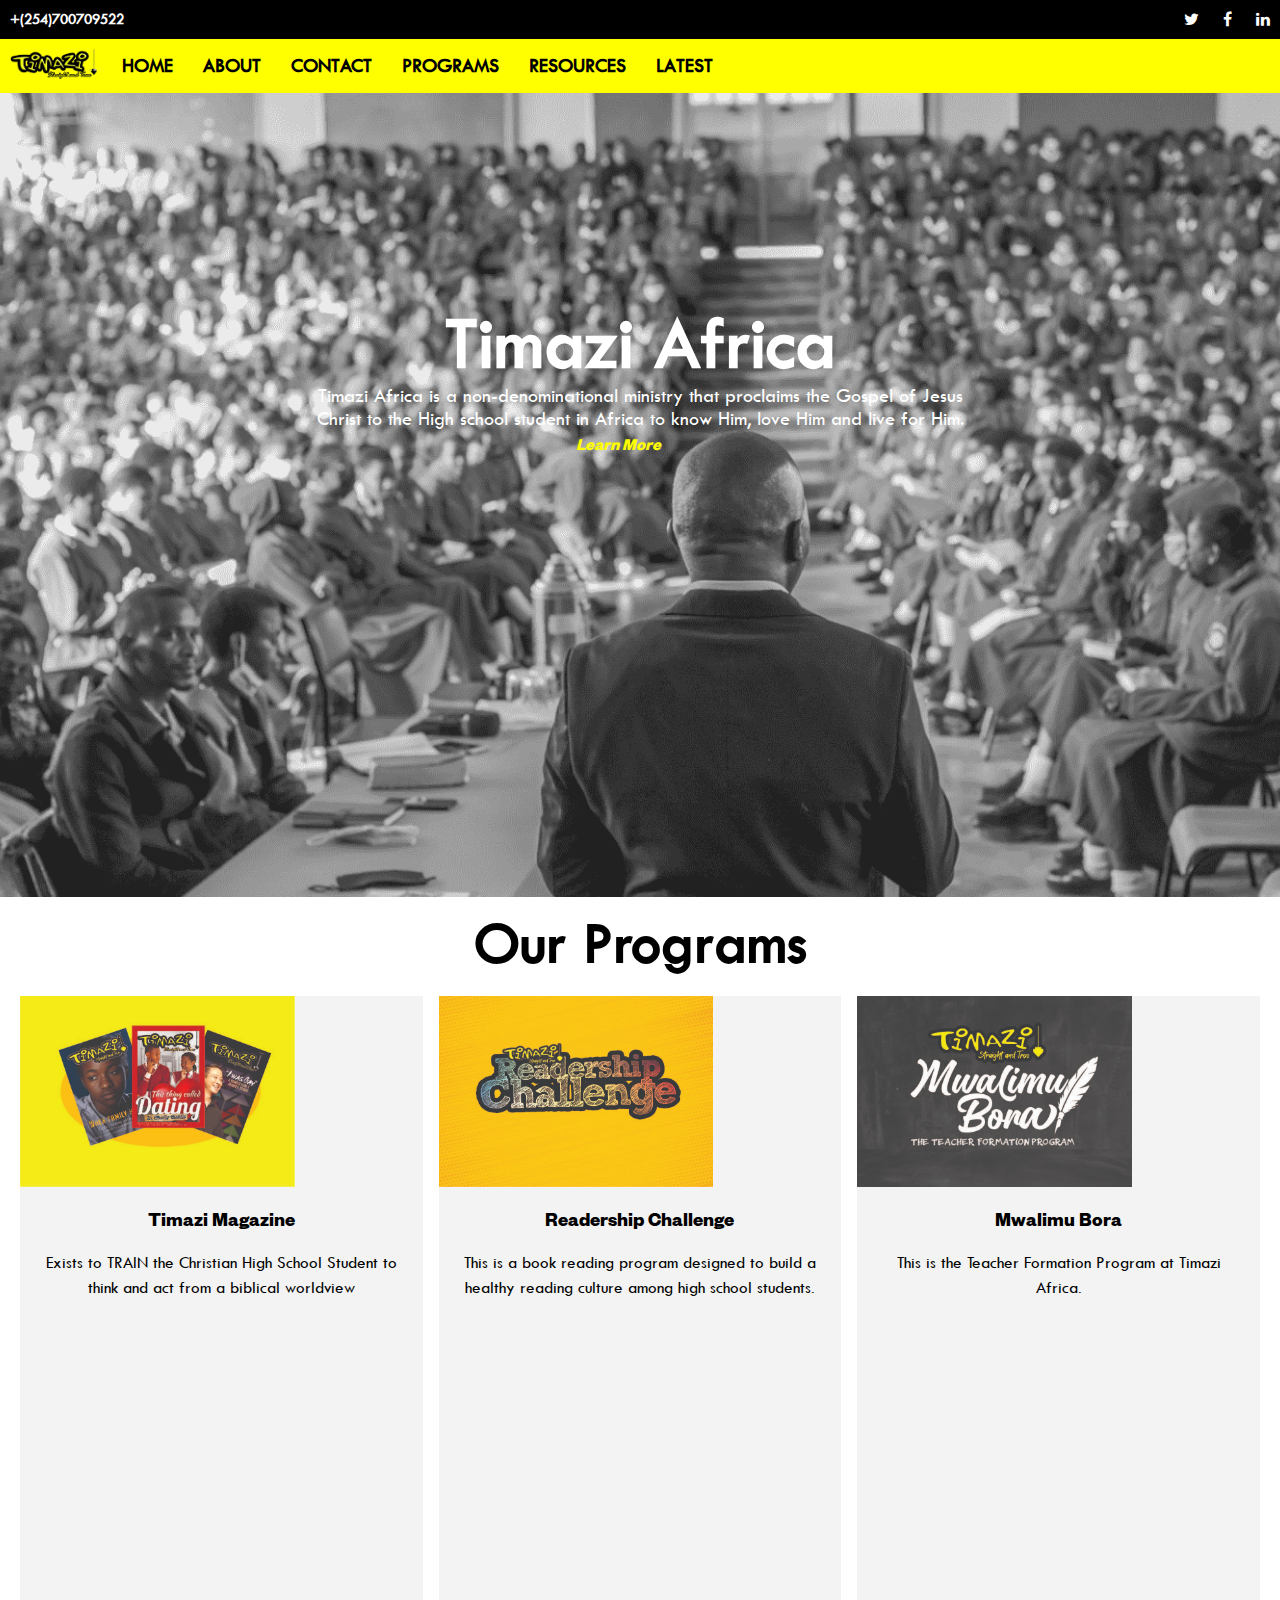
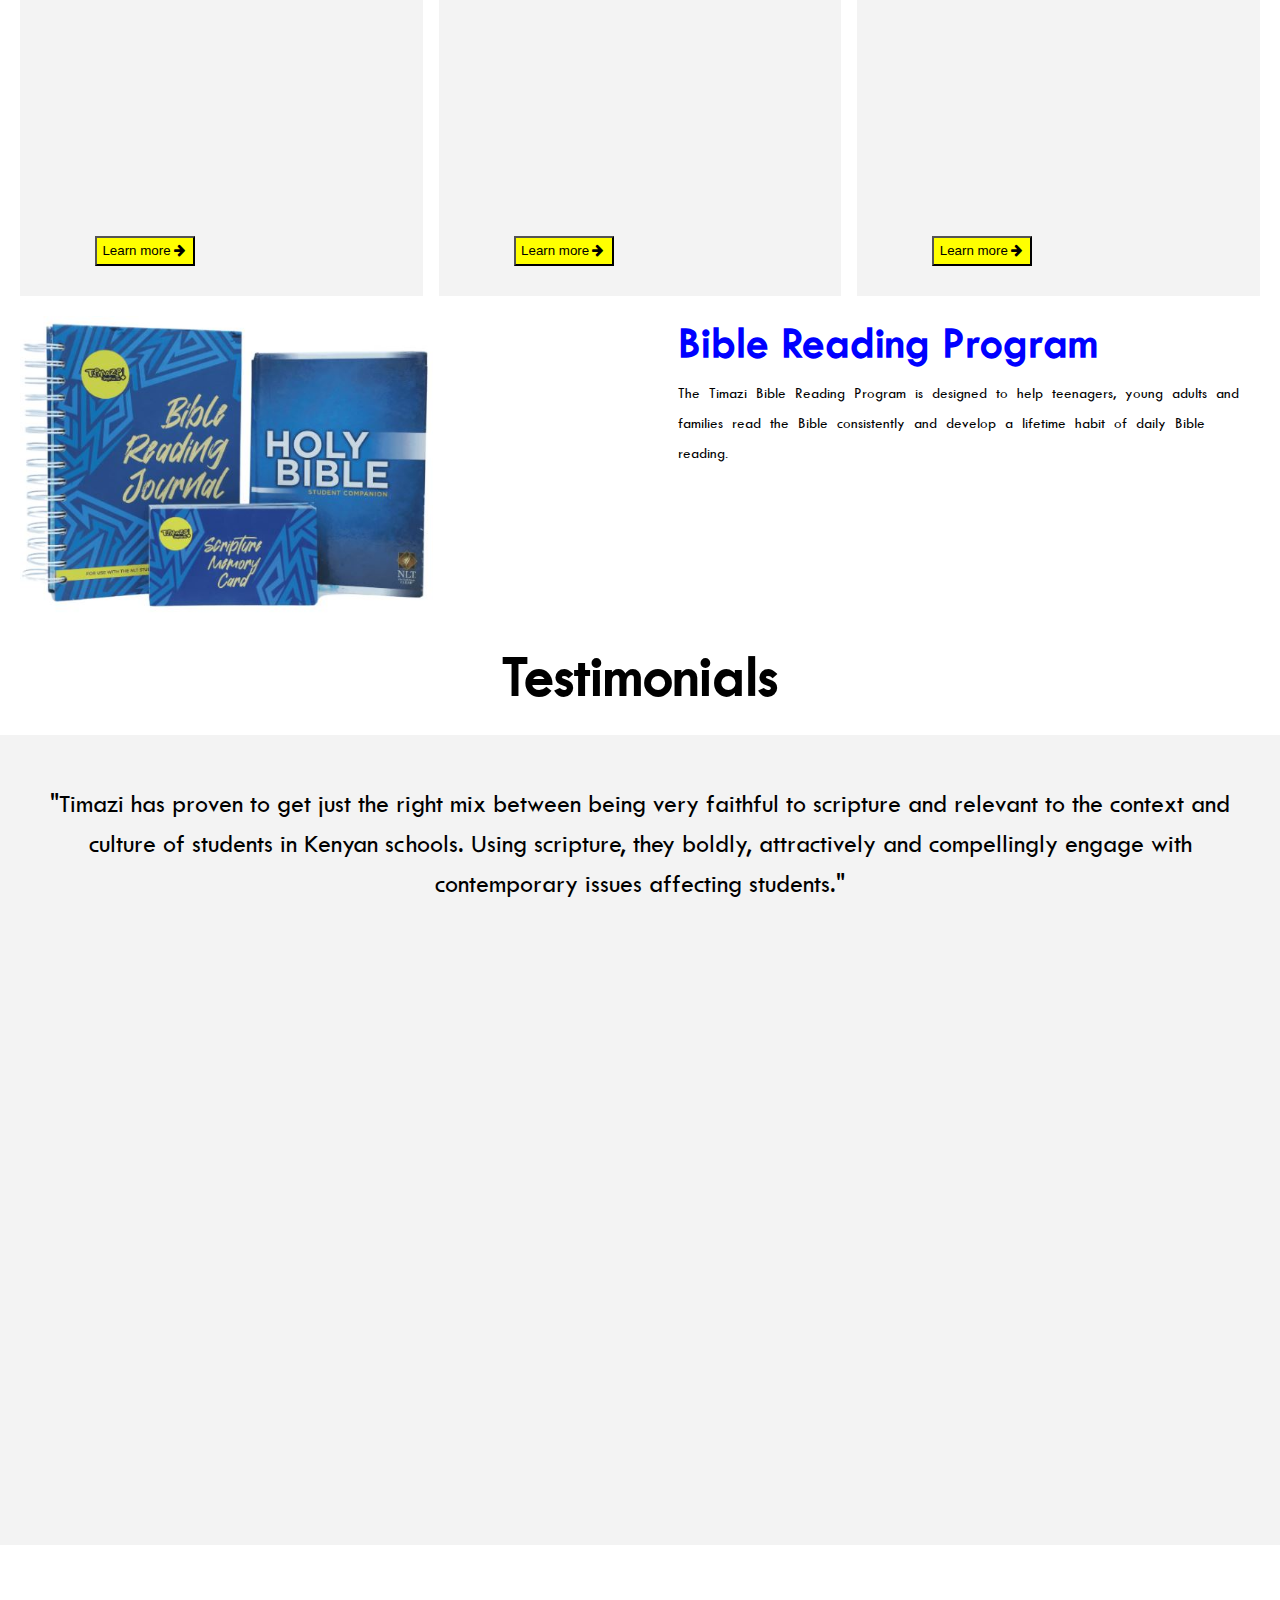
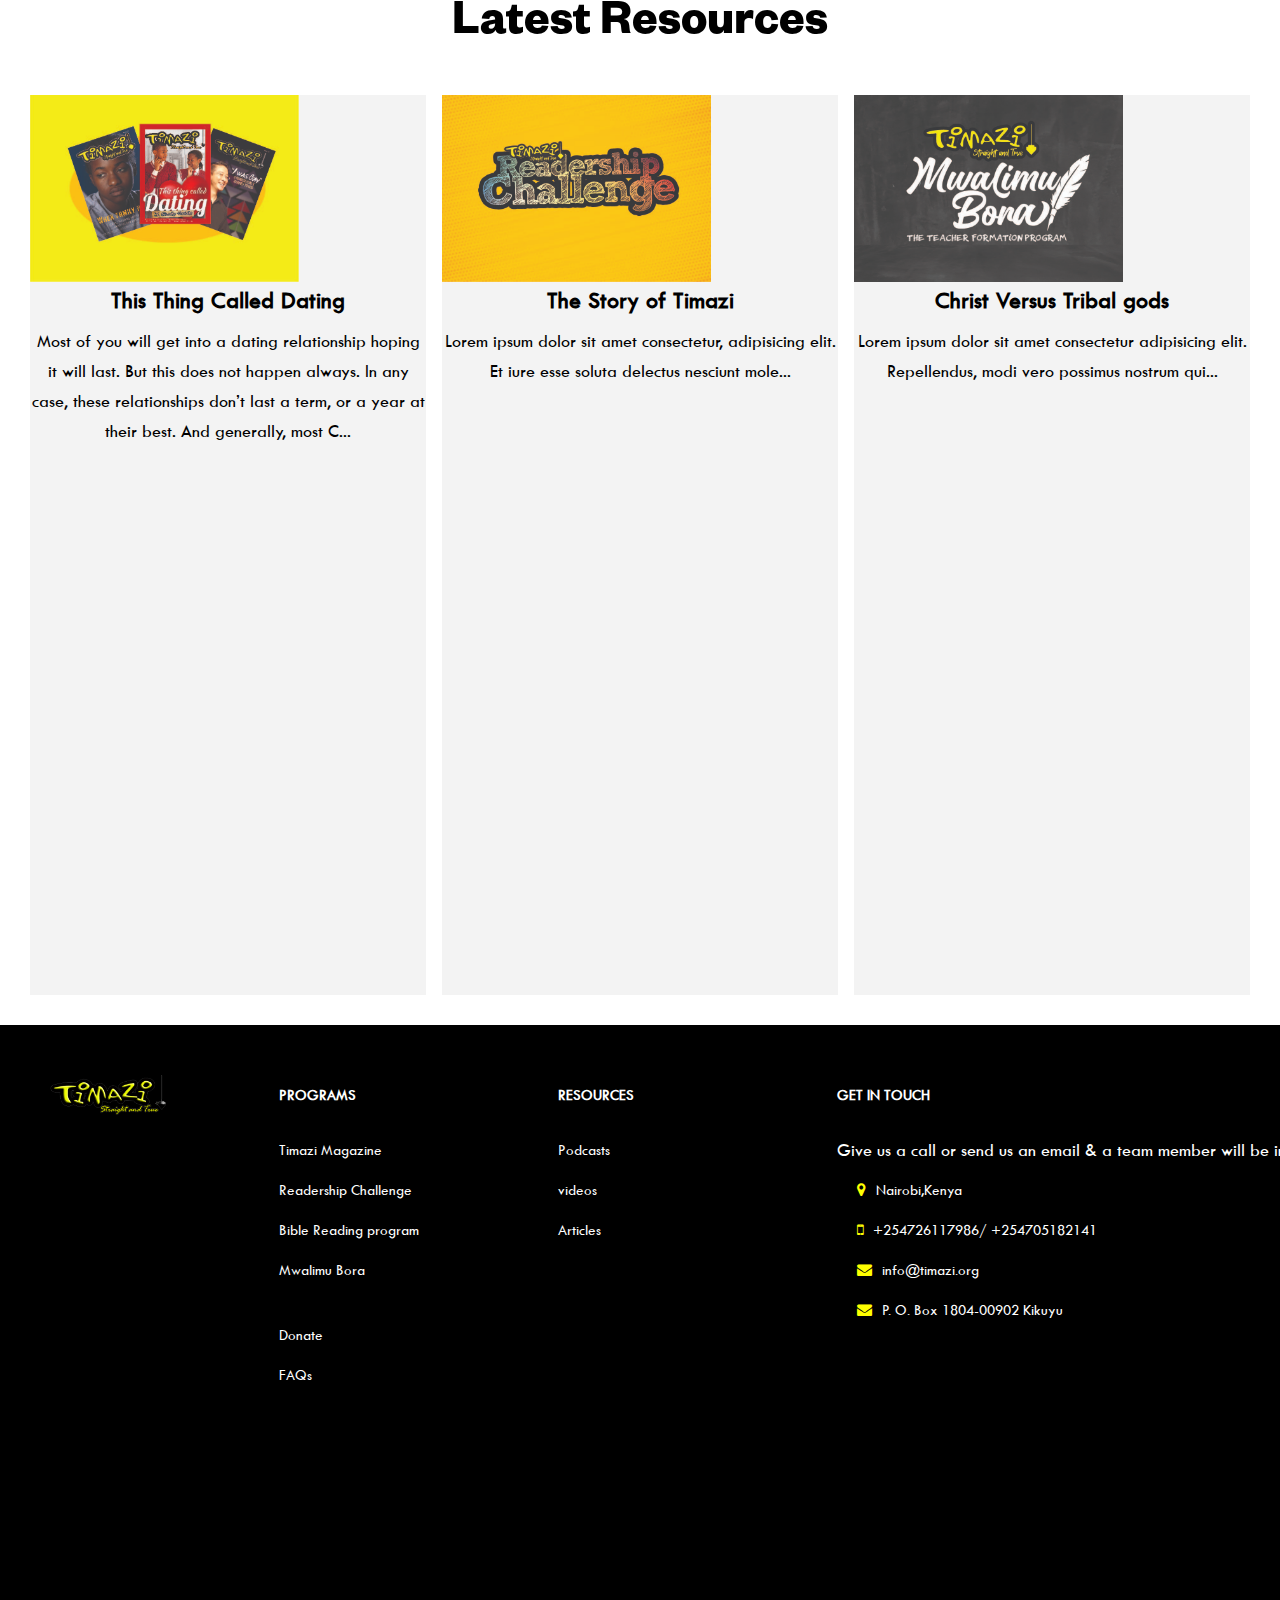
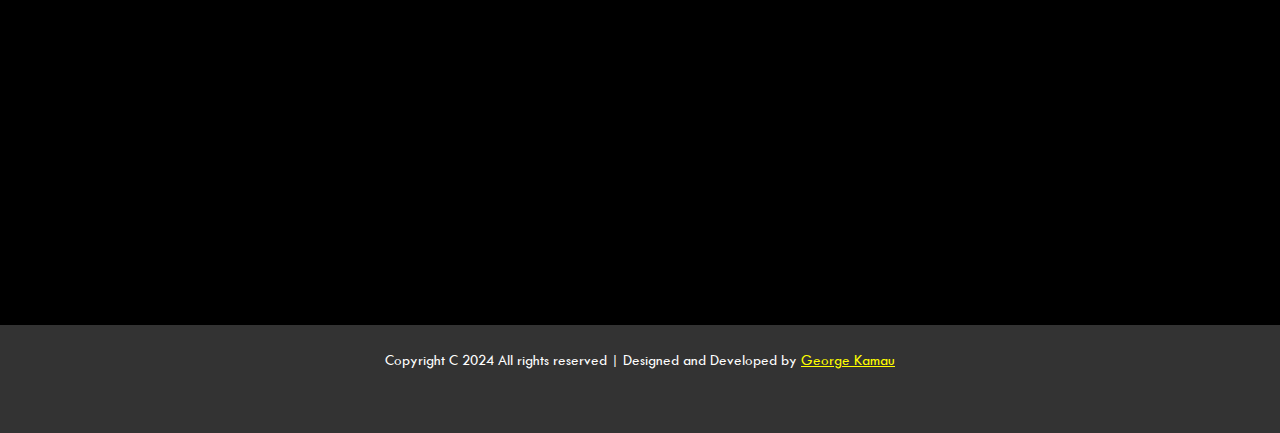
<file: index.html>
<!DOCTYPE html>
<html lang="en">
<head>
    <meta charset="UTF-8">
    <meta name="viewport" content="width=device-width, initial-scale=1.0">
    <link rel="stylesheet" href="assets/css/style.css">
    <link rel="stylesheet" href="https://cdnjs.cloudflare.com/ajax/libs/font-awesome/4.7.0/css/font-awesome.min.css">
    
    <title>Timazi Africa</title>

</head>
<body>
    <!-- top navigation section -->

 <div class="topnav-row">
    <div class="topnav-colum"  style="padding: 10px;">
<h4 style="font-size: 15px;">+(254)700709522</h4>
    </div>
    <div class="topnav-colum" style="display: block; padding: 10px;">
         <i class="fa fa-twitter"></i>
        <i class="fa fa-facebook"></i>
        <i class="fa fa-linkedin"></i>
    </div>
</div>

   <!-- header section -->
       
<div class="header" >
    <i href="index.html"><img src='assets/images/timazi_logo.png' style="height: 30px; padding: 10px;"></i>
    <nav >
        
            <ul>
                <li> <a href="index.html">HOME</a></li>
                <li> <a href="about.html">ABOUT</a></li>
                <li> <a href="contact.html">CONTACT</a></li>
                <li> <a href="">PROGRAMS</a></li>
                <li> <a href="">RESOURCES</a></li>
                <li> <a href="">LATEST</a></li>
           </ul>
      </nav>
</div>
<!-- hero section -->

<div class="home-hero" style="background-image:url('assets/images/backgroung.png')">
    <div><h1>Timazi Africa</h1>
        <p>Timazi Africa is a non-denominational ministry that proclaims the Gospel of Jesus 
          <br>Christ to the High school student in Africa to know Him, love Him and live for Him.</p>
          <i style="padding-left: 45%;color: #ffff00; font-family: 'Founders Groteski'; font-size: 17px;">Learn More</i>
      </div>
</div>
    
     
    <!-- our programs section -->
<div class="program-title">
    <h1>Our Programs</h1>
</div>
   <div class="program-row">
    <div class="program-column">
<img src="/assets/images/Timazi-Magazines.jpg">
<h1>Timazi Magazine</h1>
<p>Exists to TRAIN the Christian High School Student to think and act from a biblical worldview</p>
<button>Learn more<i class="fa fa-arrow-right"></i></button>
    </div>
    <div class="program-column">
        <img src="/assets/images/Timazi-Readership-Challenge.jpg">
        <h1>Readership Challenge</h1>
        <p>This is a book reading program designed to build a healthy reading culture among high school students.</p>
        <button>Learn more<i class="fa fa-arrow-right"></i></button>
            </div>
            <div class="program-column">
                <img src="/assets/images/Mwalimu-Bora.jpg">
                <h1>Mwalimu Bora</h1>
                <p>This is the Teacher Formation Program at Timazi Africa.</p>
                <button>Learn more<i class="fa fa-arrow-right"></i></button>
                    </div>
                

   </div>

     <!-- Bible reading program section -->
<div class="container">
    <div class="row">
<div id="colum">
    <img src="/assets/images/BRP-minified.jpg" id="img">

</div>
<div class="colum">
<h1 style="font-size: 45px;">Bible Reading Program</h1>
<p>The Timazi Bible Reading Program is designed to help teenagers, young adults and families read the Bible
     consistently and develop a lifetime habit of daily Bible reading.</p>
</div>
    </div>

</div>
 <!-- testimonial section -->
<h1 style="text-align: center; font-size: 60px; font-weight: 700; padding-bottom: 2%;">Testimonials</h1>
<div class="testimonial">
<p>"Timazi has proven to get just the right mix between being very faithful to scripture and relevant to 
    the context and culture of students in Kenyan schools. Using scripture, they boldly, 
    attractively and compellingly engage with contemporary issues affecting students​."</p>
</div>
<!-- resources section -->

<div class="prog-title" >
    <h1 >Latest Resources</h1>
   </div>
   <div class="latest-row">
    <div class="latest-colum">
        
        <img src="assets/images/Timazi-Magazines.jpg">
        <h2>This Thing Called Dating</h2>
        <p>Most of you will get into a dating relationship hoping it will last. But this does not happen always. In any case, these 
            relationships don’t last a term, or a year at their best. And generally, most C...</p>
    </div>
    <div class="latest-colum">
        
       
           <img src="assets/images/Timazi-Readership-Challenge.jpg">
           <h2>The Story of Timazi</h2>
           <p>Lorem ipsum dolor sit amet consectetur, adipisicing elit. Et iure esse soluta delectus nesciunt mole...</p>
           

       </div>
       <div class="latest-colum">

        <img src="assets/images/Mwalimu-Bora.jpg">
           <h2>Christ Versus Tribal gods </h2>
           <p>Lorem ipsum dolor sit amet consectetur adipisicing elit. Repellendus, modi vero possimus nostrum qui...</p>
       </div>

 </div>
 
    <!-- footer -->
    <div class="footer">
        <div class="footer-row">

            <div class="footer-col">
                <img src="assets/images/timazi_logo.png">
            </div>

            <div class="footer-col">
                   <ul>
                    <h2>PROGRAMS</h2>
                       <li><a></a>Timazi Magazine</li>
                       <li><a></a>Readership Challenge</li>
                       <li><a></a>Bible Reading program</li>
                       <li><a></a>Mwalimu Bora</li>

                       <div class="footer-extra" style="padding-top: 25px;">
                        <li><a></a>Donate</li>
                        <li><a></a>FAQs</li>
                       </div>
                       
                   </ul> 
            </div>

            <div class="footer-col">
                   <ul>
                    <h2 >RESOURCES</h2>
                       <li><a></a>Podcasts</li>
                       <li><a></a>videos</li>
                       <li><a></a>Articles</li>
                       
                   </ul>
            
               </div>
               
               <div class="footer-col">
                   <ul>
                    <h2>GET IN TOUCH</h2>
                 
                    <p style="color: white; font-size: 18px;">Give us a call or send us an email & a team member will be in touch.</p>
                       <li> <i class="fa fa-map-marker" style="color: #ffff00;padding-right: 10px;"></i>Nairobi,Kenya</li>
                       <li><i class="fa fa-mobile" style="color: #ffff00;padding-right: 10px;"></i>+254726117986/ +254705182141</li>
                       <li><i class="fa fa-envelope" style="color: #ffff00;padding-right: 10px;"></i>info@timazi.org</li>
                       <li><i class="fa fa-envelope" style="color: #ffff00; padding-right: 10px;" ></i>P. O. Box 1804-00902 Kikuyu</li>
                       
                   </ul>
         
        </div>
        
    </div>
    </div>
    <div class="copyright">
        <p>Copyright C 2024 All rights reserved | Designed and Developed by <a href="home.html">George Kamau</a></p>
    </div>
</body>
</html>
</file>
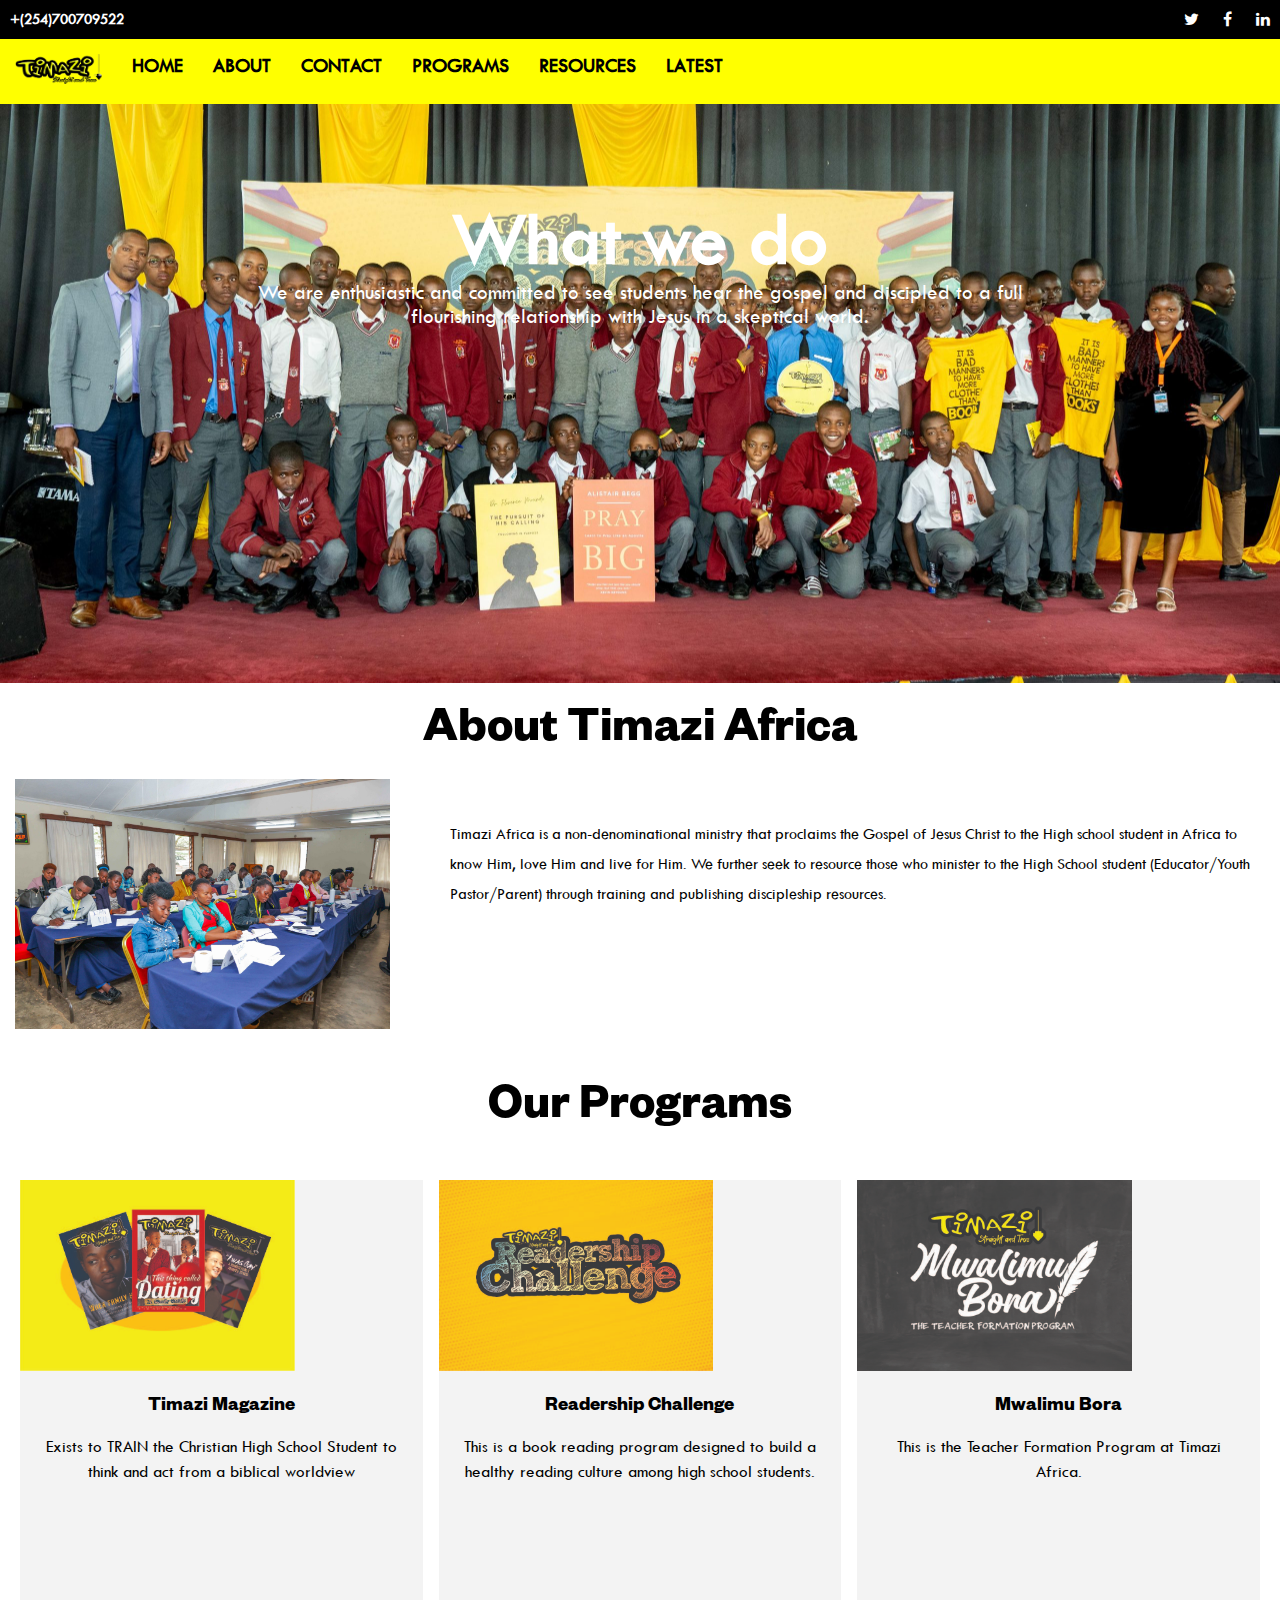
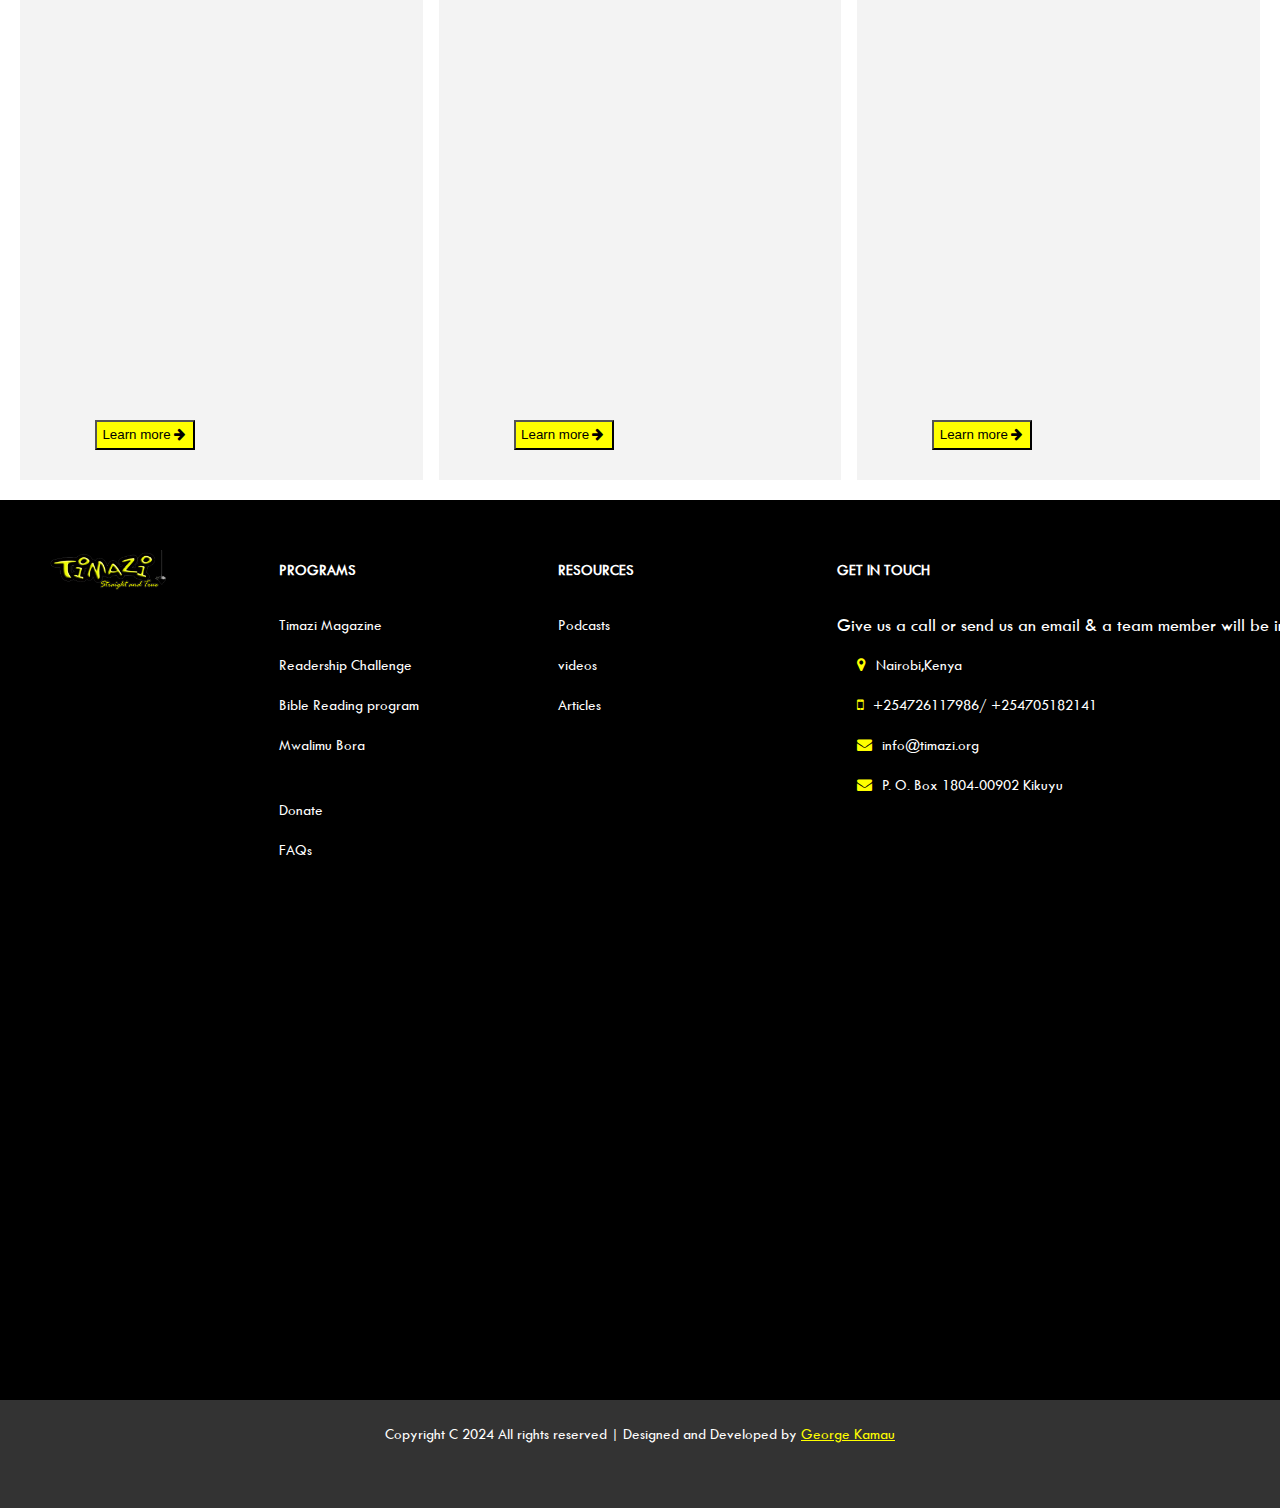
<file: about.html>
<!DOCTYPE html>
<html lang="en">
<head>
    <meta charset="UTF-8">
    <meta name="viewport" content="width=device-width, initial-scale=1.0">
    <link rel="stylesheet" href="assets/css/style.css"> 
    <title>Timazi</title>
    <link rel="stylesheet" href="https://cdnjs.cloudflare.com/ajax/libs/font-awesome/4.7.0/css/font-awesome.min.css">
</head>
<body>

   <!-- top navigation section -->
   <div class="topnav-row">
    <div class="topnav-colum"  style="padding: 10px;">
<h4 style="font-size: 15px;">+(254)700709522</h4>
    </div>
    <div class="topnav-colum" style="display: block; padding: 10px;">
         <i class="fa fa-twitter"></i>
        <i class="fa fa-facebook"></i>
        <i class="fa fa-linkedin"></i>
    </div>
</div>

   <!-- header section -->
       
<div class="header">
    <a href="index.html"><img src='assets/images/timazi_logo.png' style="height: 30px;"></a>
    <nav >
        
            <ul>
                <li> <a href="index.html">HOME</a></li>
                <li> <a href="about.html">ABOUT</a></li>
                <li> <a href="contact.html">CONTACT</a></li>
                <li> <a href="">PROGRAMS</a></li>
                <li> <a href="">RESOURCES</a></li>
                <li> <a href="">LATEST</a></li>
           </ul>
      </nav>
</div>

<!-- hero section -->
    
    <div class="about-hero" style="background-image: url('assets/images/Timazi-Readership-Challenge-scaled.jpg');">
        <h1>What we do</h1>
        <p>We are enthusiastic and committed to see students hear the gospel and discipled to a full</p>
        <p>flourishing relationship with Jesus in a skeptical world.</p>
    </div>

    <!--timazi description  -->

    <h1 style="text-align: center; font-size: 50px; margin-top: 20px; font-family: 'founders Groteski';" >About Timazi Africa</h1>
    <div class="about-details">
        <img src="assets/images/about_timazi-scaled.jpg">
        <p>Timazi Africa is a non-denominational ministry that proclaims the Gospel of
             Jesus Christ to the High school student in Africa to know Him, love Him and live for
              Him. We further seek to resource those who minister to the High School student
               (Educator/Youth Pastor/Parent) 
            through training and publishing discipleship resources.</p>

 </div>  

<!-- programs -->

<div class="prog-title" >
    <h1 >Our Programs</h1>
   </div>
   <div class="program-row">
    <div class="program-column">
<img src="/assets/images/Timazi-Magazines.jpg">
<h1>Timazi Magazine</h1>
<p>Exists to TRAIN the Christian High School Student to think and act from a biblical worldview</p>
<button>Learn more<i class="fa fa-arrow-right"></i></button>
    </div>
    <div class="program-column">
        <img src="/assets/images/Timazi-Readership-Challenge.jpg">
        <h1>Readership Challenge</h1>
        <p>This is a book reading program designed to build a healthy reading culture among high school students.</p>
        <button>Learn more<i class="fa fa-arrow-right"></i></button>
            </div>
            <div class="program-column">
                <img src="/assets/images/Mwalimu-Bora.jpg">
                <h1>Mwalimu Bora</h1>
                <p>This is the Teacher Formation Program at Timazi Africa.</p>
                <button>Learn more<i class="fa fa-arrow-right"></i></button>
                    </div>
                

   </div>
           <!-- footer -->

           <div class="footer">
            <div class="footer-row">
    
                <div class="footer-col">
                    <img src="assets/images/timazi_logo.png">
                </div>
    
                <div class="footer-col">
                       <ul>
                        <h2>PROGRAMS</h2>
                           <li><a></a>Timazi Magazine</li>
                           <li><a></a>Readership Challenge</li>
                           <li><a></a>Bible Reading program</li>
                           <li><a></a>Mwalimu Bora</li>

                           <div class="footer-extra" style="padding-top: 25px;">
                            <li><a></a>Donate</li>
                            <li><a></a>FAQs</li>
                           </div>
                           
                           
                       </ul> 
                </div>
    
                <div class="footer-col">
                       <ul>
                        <h2 >RESOURCES</h2>
                           <li><a></a>Podcasts</li>
                           <li><a></a>videos</li>
                           <li><a></a>Articles</li>
                           
                       </ul>
                
                   </div>
                   
                   <div class="footer-col">
                    <ul>
                        <h2>GET IN TOUCH</h2>
                     
                        <p style="color: white; font-size: 18px;">Give us a call or send us an email & a team member will be in touch.</p>
                           <li> <i class="fa fa-map-marker" style="color: #ffff00;padding-right: 10px;"></i>Nairobi,Kenya</li>
                           <li><i class="fa fa-mobile" style="color: #ffff00;padding-right: 10px;"></i>+254726117986/ +254705182141</li>
                           <li><i class="fa fa-envelope" style="color: #ffff00;padding-right: 10px;"></i>info@timazi.org</li>
                           <li><i class="fa fa-envelope" style="color: #ffff00; padding-right: 10px;" ></i>P. O. Box 1804-00902 Kikuyu</li>
                           
                       </ul>
             
             
            </div>
            
        </div>
        </div>
    <div class="copyright">
        <p>Copyright C 2024 All rights reserved | Designed and Developed by <a href="home.html">George Kamau</a></p>
    </div>
   
</body>
</html>
</file>
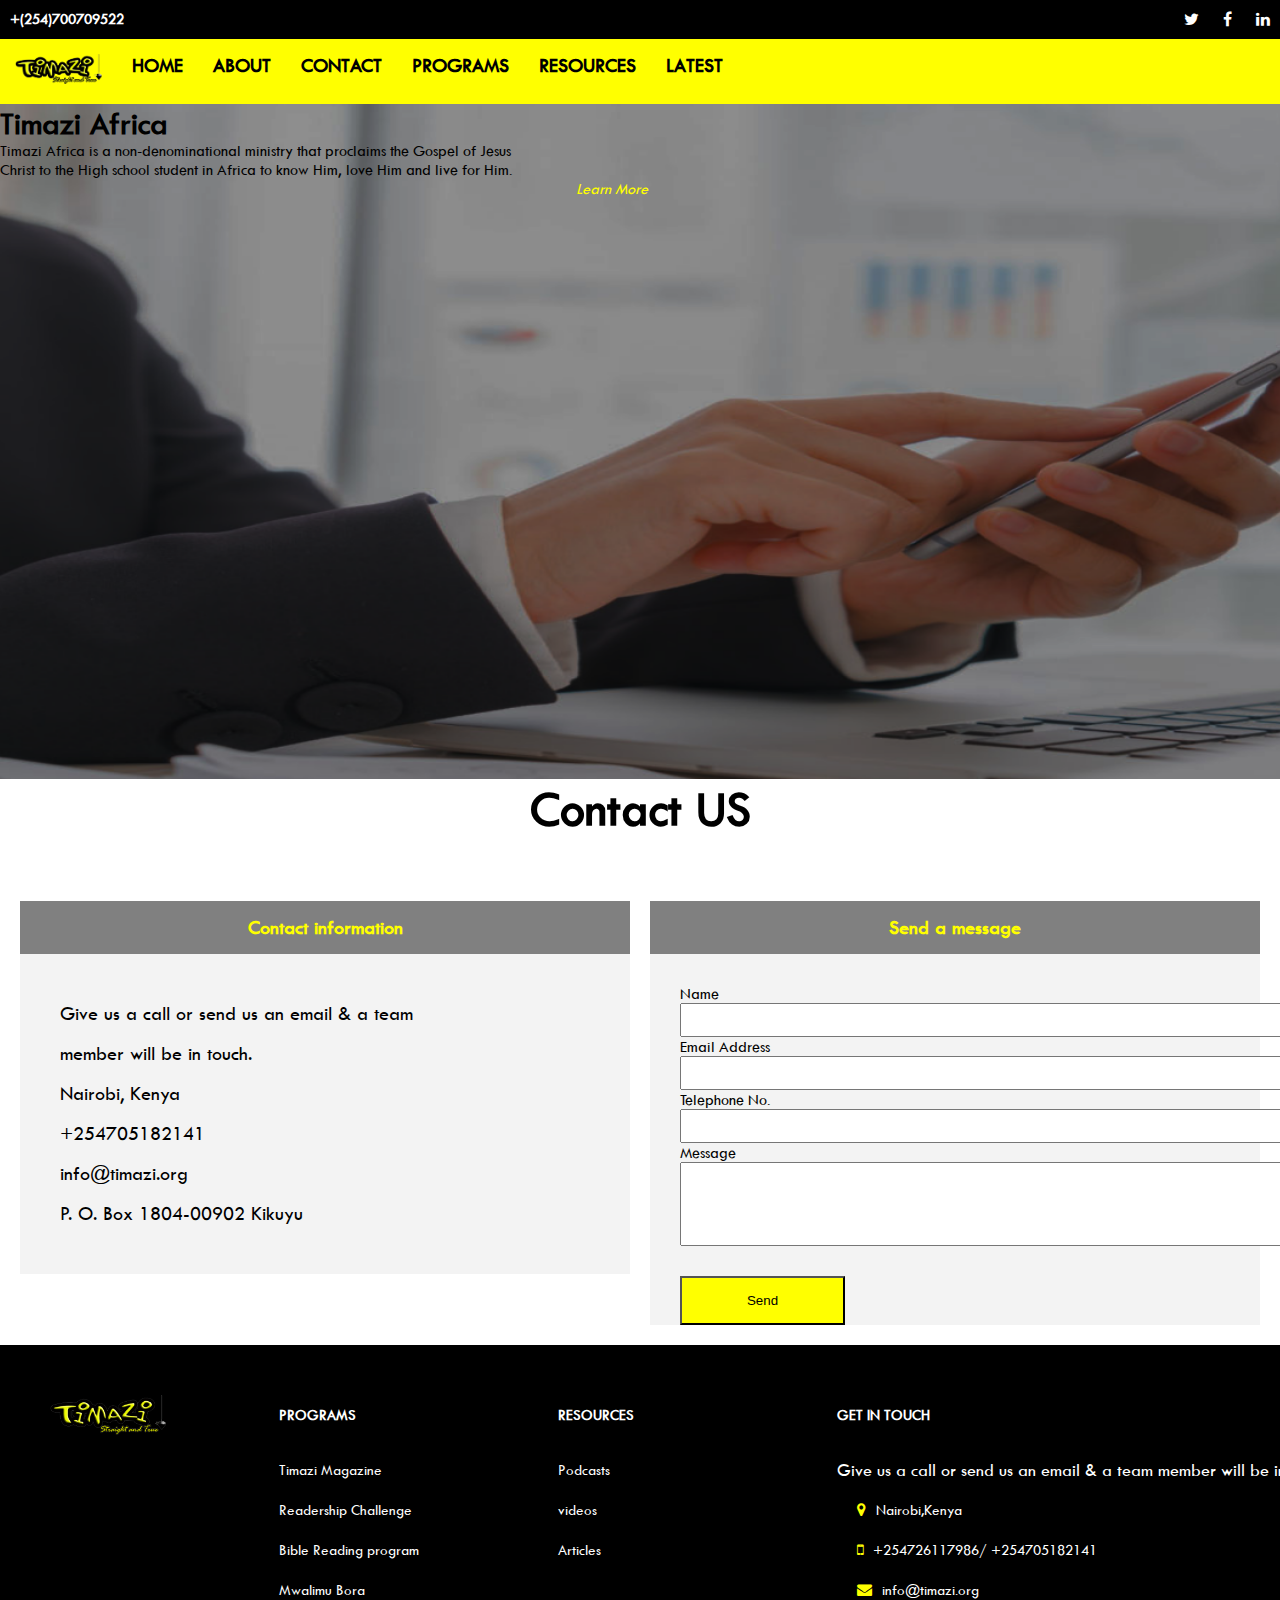
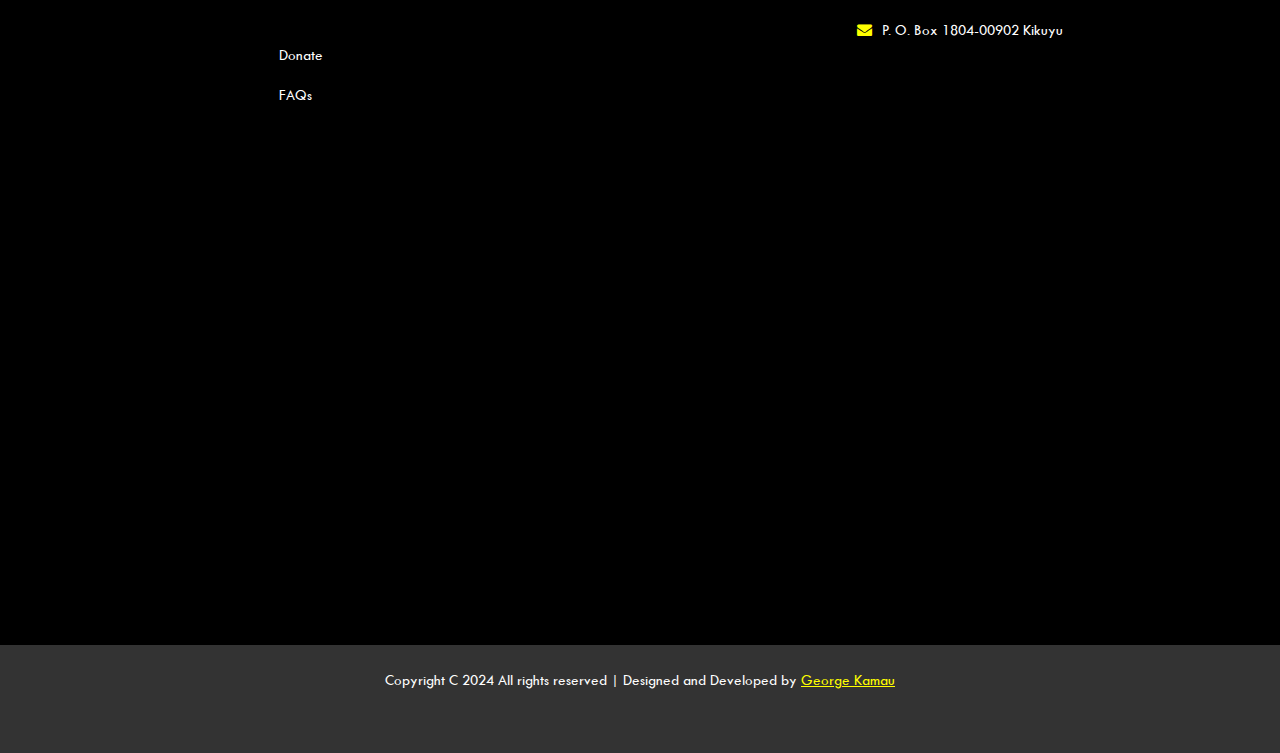
<file: contact.html>
<!DOCTYPE html>
<html lang="en">
<head>
    <meta charset="UTF-8">
    <meta name="viewport" content="width=device-width, initial-scale=1.0">
    <title>Timazi</title>
    <link rel="stylesheet" href="assets/css/style.css" type="text/css">
    <link rel="stylesheet" href="https://cdnjs.cloudflare.com/ajax/libs/font-awesome/4.7.0/css/font-awesome.min.css">
</head>
<body>

   <!-- top navigation section -->
   <div class="topnav-row">
    <div class="topnav-colum"  style="padding: 10px;">
<h4 style="font-size: 15px;">+(254)700709522</h4>
    </div>
    <div class="topnav-colum" style="display: block; padding: 10px;">
         <i class="fa fa-twitter"></i>
        <i class="fa fa-facebook"></i>
        <i class="fa fa-linkedin"></i>
    </div>
</div>


   <!-- header section -->
       
<div class="header" >
    <a href="index.html"><img src='assets/images/timazi_logo.png' style="height: 30px;"></a>
    <nav >
        
            <ul>
                <li> <a href="index.html">HOME</a></li>
                <li> <a href="about.html">ABOUT</a></li>
                <li> <a href="contact.html">CONTACT</a></li>
                <li> <a href="">PROGRAMS</a></li>
                <li> <a href="">RESOURCES</a></li>
                <li> <a href="">LATEST</a></li>
           </ul>
      </nav>
</div>

<!-- hero section -->
<div class="contact-hero" style="background-image:url('assets/images/contact.png')">
    <div class="hero"><h1>Timazi Africa</h1>
        <p>Timazi Africa is a non-denominational ministry that proclaims the Gospel of Jesus 
          <br>Christ to the High school student in Africa to know Him, love Him and live for Him.</p>
          <i style="padding-left: 45%;color: #ffff00;">Learn More</i>
      </div>
</div>
    <!-- contact section -->

     <h1 style="text-align: center; font-size: 50px; margin-bottom: 5%;">Contact US</h1>

<div class="contact-row">
    <div class="contact-col">
        <h1>Contact information</h1>
        <div class="contacts">
           <ul>
                <li>Give us a call or send us an email & a team<br> member will be in touch.</li>
                <li>Nairobi, Kenya</li>
                <li>+254705182141</li>
                <li>info@timazi.org</li>
                <li>P. O. Box 1804-00902 Kikuyu</li>
            </ul>
        </div>
    </div>
    <div class="contact-col">
        <div class="form">
    
            <div class="contact">
                <h1>Send a message</h1>
               
                
                    
                    <form>
                        <label for="fname">Name</label><br>
                        <input type="text" id="name" name="name"><br>
                        <label for="lname">Email Address</label><br>
                        <input type="text" id="email" name="email"><br>
                        <label for="lname">Telephone No.</label><br>
                        <input type="number" id="no" name="number"><br>
                        <label for="lname">Message</label><br>
                        <input type="text" id="message" name="message">
                             
                        <button style="margin-top: 30px; background-color: #ffff00; padding: 15px; width: 30%;" >Send</button>
                      </form>
                    
                    
               
            </div>
    
    </div>
    </div>
 

</div>
</div>
<!-- footer -->
<div class="footer">
    <div class="footer-row">

        <div class="footer-col">
            <img src="assets/images/timazi_logo.png">
        </div>

        <div class="footer-col">
               <ul>
                <h2>PROGRAMS</h2>
                   <li><a></a>Timazi Magazine</li>
                   <li><a></a>Readership Challenge</li>
                   <li><a></a>Bible Reading program</li>
                   <li><a></a>Mwalimu Bora</li>

                   <div class="footer-extra" style="padding-top: 25px;">
                    <li><a></a>Donate</li>
                    <li><a></a>FAQs</li>
                   </div>
                   
                   
               </ul> 
        </div>

        <div class="footer-col">
               <ul>
                <h2 >RESOURCES</h2>
                   <li><a></a>Podcasts</li>
                   <li><a></a>videos</li>
                   <li><a></a>Articles</li>
                   
               </ul>
        
           </div>
           
           <div class="footer-col">
            <ul>
                <h2>GET IN TOUCH</h2>
             
                <p style="color: white; font-size: 18px;">Give us a call or send us an email & a team member will be in touch.</p>
                   <li> <i class="fa fa-map-marker" style="color: #ffff00;padding-right: 10px;"></i>Nairobi,Kenya</li>
                   <li><i class="fa fa-mobile" style="color: #ffff00;padding-right: 10px;"></i>+254726117986/ +254705182141</li>
                   <li><i class="fa fa-envelope" style="color: #ffff00;padding-right: 10px;"></i>info@timazi.org</li>
                   <li><i class="fa fa-envelope" style="color: #ffff00; padding-right: 10px;" ></i>P. O. Box 1804-00902 Kikuyu</li>
                   
               </ul>
     
     
    </div>
    
</div>
</div>
<div class="copyright">
    <p>Copyright C 2024 All rights reserved | Designed and Developed by <a href="home.html">George Kamau</a></p>
</div>
</body>
</html>
</file>
<file: assets/css/style.css>
@font-face {
    font-family: 'cen';
    src: url(/assets/fonts/Tw\ Cen\ MT.ttf);
}
@font-face {
    font-family: 'Founders Groteski';
    src: url(/assets/fonts/FoundersGrotesk-Bold.otf);
}
*{
    margin: 0;
    padding: 0;
}
body{
    font-family: 'cen';
}
/* top navigation section */
.topnav-row{
    display: flex;
    background-color: black;
    color: white;
    justify-content: space-between;
}
.fa{
    padding-left: 20px;
}
/* navigation section */

.header{
    background-color: #ffff00;
    display: flex;
}
.header ul{
    list-style-type: none;
    overflow: hidden;
  
}
.header li{
    float: left;
   
}
.header a{
    padding: 15px;
    text-decoration: none;
    font-size: 20px;
    font-weight: 600;
    display: block;
    color: black;

}
.header a:hover{
    background-color:rgba(0, 0, 0, 0.103);
}

/* header section */

.home-hero{
background-size: cover;
background-position: center;
height: calc(100vh - 96px);
}

.home-hero h1{
    color:white;
    font-size: 75px;
    font-weight: 600;
    text-align: center;
    padding-top: 16%;
}
.contact-hero{
    background-size: cover;
    background-position: center;
    height: 75vh;  
}
   
   .home-hero p{
    font-size: 20px;
    text-align: center;
    display: block;
    color: white;
    padding-bottom: 5px;
       
   }
   .about-hero{
    background-size: cover;
    background-position: center;
    height: calc(75vh - 96px);
   }
   .about-hero h1{
    color:white;
    font-size: 75px;
    font-weight: 600;
    text-align: center;
    padding-top: 7%;
   }
   .about-hero p{
    font-size: 21px;
    text-align: center;
    display: block;
    color: white;

   }
    /* nav section */

/* about page hero section*/
.about-details img{
height: 250px;
}
.about-details{
    display: flex;
    margin: 15px;
    gap: 60px;
}
.about-details p{
    padding-top: 40px;
    line-height: 30px;
}
.details p{
    display: flex;
    font-size: 16px;
    padding-top:25px;
    width: 100%;
    height: auto;
    float: right;
    line-height: 30px;
    margin-bottom: 2%;
}
h5{
    background-color: black;
    color: white;
    padding: 5px;
    padding-left: 2%;
    font-size: 16px;
    letter-spacing: 2px;
}
/* latest resources */

.prog-title h1{
    text-align: center;
    color: black;
    font-size: 50px;
    margin-top: 4%;
    margin-bottom: 3%;
    font-family: 'founders Groteski';

}

     .about-row p{
        color: black;
        font-size: 20px;
        text-align: center;
        line-height: 30px;
        padding-top: 30px;

     }
     .about-row h2{
        font-size: 20px;
        text-align: center;
        padding-top: 10px;
     }

     .about-row p{
     color: black;
     font-size: 18px;
     line-height: 25px;
     }
     .about-row{
        column-count: 3;
       
     }
     .about-colum{
        background-color: #f3f3f3; 
     }
     .about-row img{
        height: 45vh;
        width: 64vh;
     }
.about-info h1{
    color:white;
    text-align: center;
    font-size: 60px;
}
.hero-info p{
   text-align: center; 
font-family: ne;

}
.about-title h1{
    text-align: center;
    padding-bottom: 3%;
    font-size: 45px;
    font-weight: 600;
}


/* contact info section */

.contact-row {
 column-count: 2;
 margin: 20px;
 gap: 20px;
 


}
 .contact-col{
  background-color: #f3f3f3;
 
  
  }
.contact-col li{
    list-style: none;
    font-size: 20px;
    line-height: 40px;
    
   
}
form{
 margin: 30px;
  
}
.contact-row button{
    margin-top: 30px;
     background-color: #ffff00; 
}
.contact-col ul{
    line-height: 30px;
    padding: 40px;
}
#name{
    width: 80vh;
    height: 30px;
}
#email{
    width: 80vh;
    height: 30px;
}
#no{
    width: 80vh;
    height: 30px;
}
#message{
    width: 80vh;
    height: 80px;
}

.contact-row h1{
font-size: 20px;
background-color:grey;
padding: 15px;
color: #ffff00;
text-align: center;
}
/* our programs sections */
.program-title{
    text-align: center;
    margin-top: 10px;
    font-size: 30px;
}
.program-row{
    column-count: 3;
    margin: 20px;
}
.program-row img{
    height: 191px;
}
.program-column{
background-color: #f3f3f3;
height: 100vh;
position: relative;
}
.program-column h1{
    text-align: center;
    font-family: 'Founders Groteski';
    font-size: 20px;
    padding-top: 20px;
}
.program-column p{
    text-align: center;
    line-height: 25px;
    padding: 15px;
    font-size: 17px;
}
.program-row button{
    position: absolute;
    background-color: #ffff00;
    height: 30px;
    width: 100px;
    left: 75px;
    bottom: 30px;

}
.program-row button i{
    color: black; 
    padding: 3px;
    text-align: center;
}
/* bible reading program section */
.row{
  column-count: 2;
    margin: 20px;
}
.colum{
    padding-left:30px ;
}
#img{
    height: 300px;
}
.row h1{
    color: blue;
}
.row p{
padding-top: 10px;
line-height: 30px;
word-spacing: 5px;
font-size: 15px;
}

/* testimonial section */

.testimonial p{
    line-height: 40px;
    text-align: center;
    padding: 3rem;
    font-size: 26px;

}
.testimonial{
    background-color: #f3f3f3; 
     height: 90vh;
}
/* latest resources section */
.latest-row{
    column-count: 3;
    margin: 30px;
}
.latest-row img{
  height: 187px;
}
.latest-colum{
    background-color: #f3f3f3;
    height: 100vh;
}
.latest-row p{
    text-align: center;
    /* padding: 1rem; */
    line-height:30px;
    font-size: 18px;
}
.latest-row h2{
text-align: center;
padding-bottom: 3%;
}
/* footer section */

.footer-row{
    background-color: black;
    column-count: 4;
    height: 100vh;
    padding-right:  180px;
}
.footer-col{
width: 75vh;
height: 75vh;
padding-top: 50px;
/* left: 50%; */
}
.footer-col li {
   color: white;
   font-size: 15px;
   list-style: none;
 }
 .footer-col ul{
    line-height: 40px;
 }
 .footer-col h2{
color: white;
font-size: 15px;
padding-bottom: 15px;

 }
.footer-row img{
    height: 40px; 
    margin-left: 50px;  
    
}
.footer-row a:hover{
    color: #ffff00;
    text-decoration: underline;
}
 /* copyright nav */
 
 .copyright {
    background-color: #333333;
    color: white;
    text-align: center;
    height: 12vh;
     }
     .copyright p{
        padding-top: 2%;
        font-size:15px;
        color:white;
     }

     .copyright a{
        color: yellow;
     }
</file>
